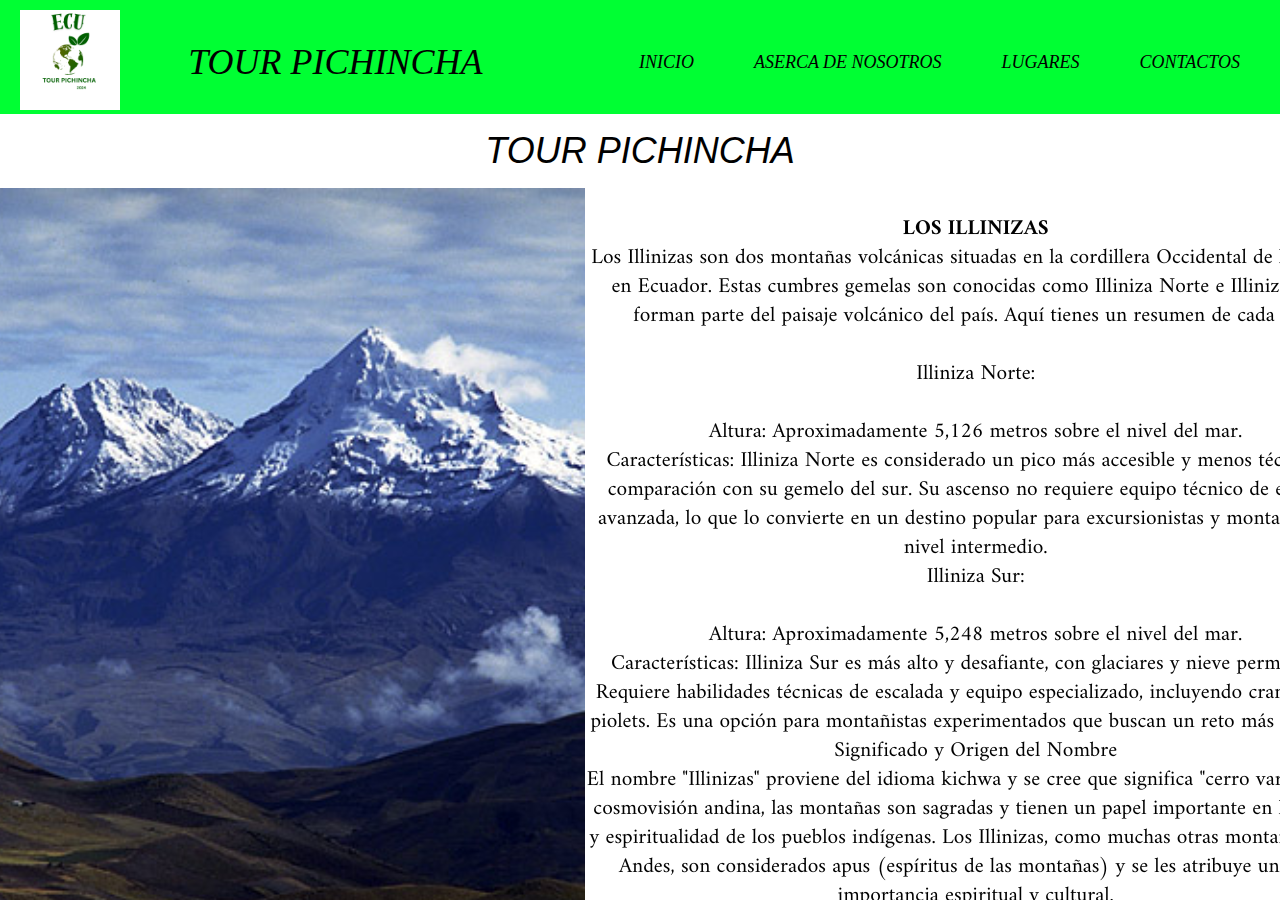
<file: index.html>
<!DOCTYPE html PUBLIC "-//W3C//DTD XHTML 1.0 Frameset//EN" "http://www.w3.org/TR/xhtml1/DTD/xhtml1-frameset.dtd">
<html xmlns="http://www.w3.org/1999/xhtml">
<head>
<meta http-equiv="Content-Type" content="text/html; charset=iso-8859-1" />
<title>Documento sin t&iacute;tulo</title>
</head>

<frameset rows="114,*" cols="*" framespacing="0" frameborder="no" border="0">
  <frame src="UntitledFrame-2.html" name="topFrame" scrolling="No" noresize="noresize" id="topFrame" title="topFrame" />
  <frame src="Untitled-1.html" name="mainFrame" id="mainFrame" title="mainFrame" />
</frameset>
<noframes><body>
</body>
</noframes></html>
</file>
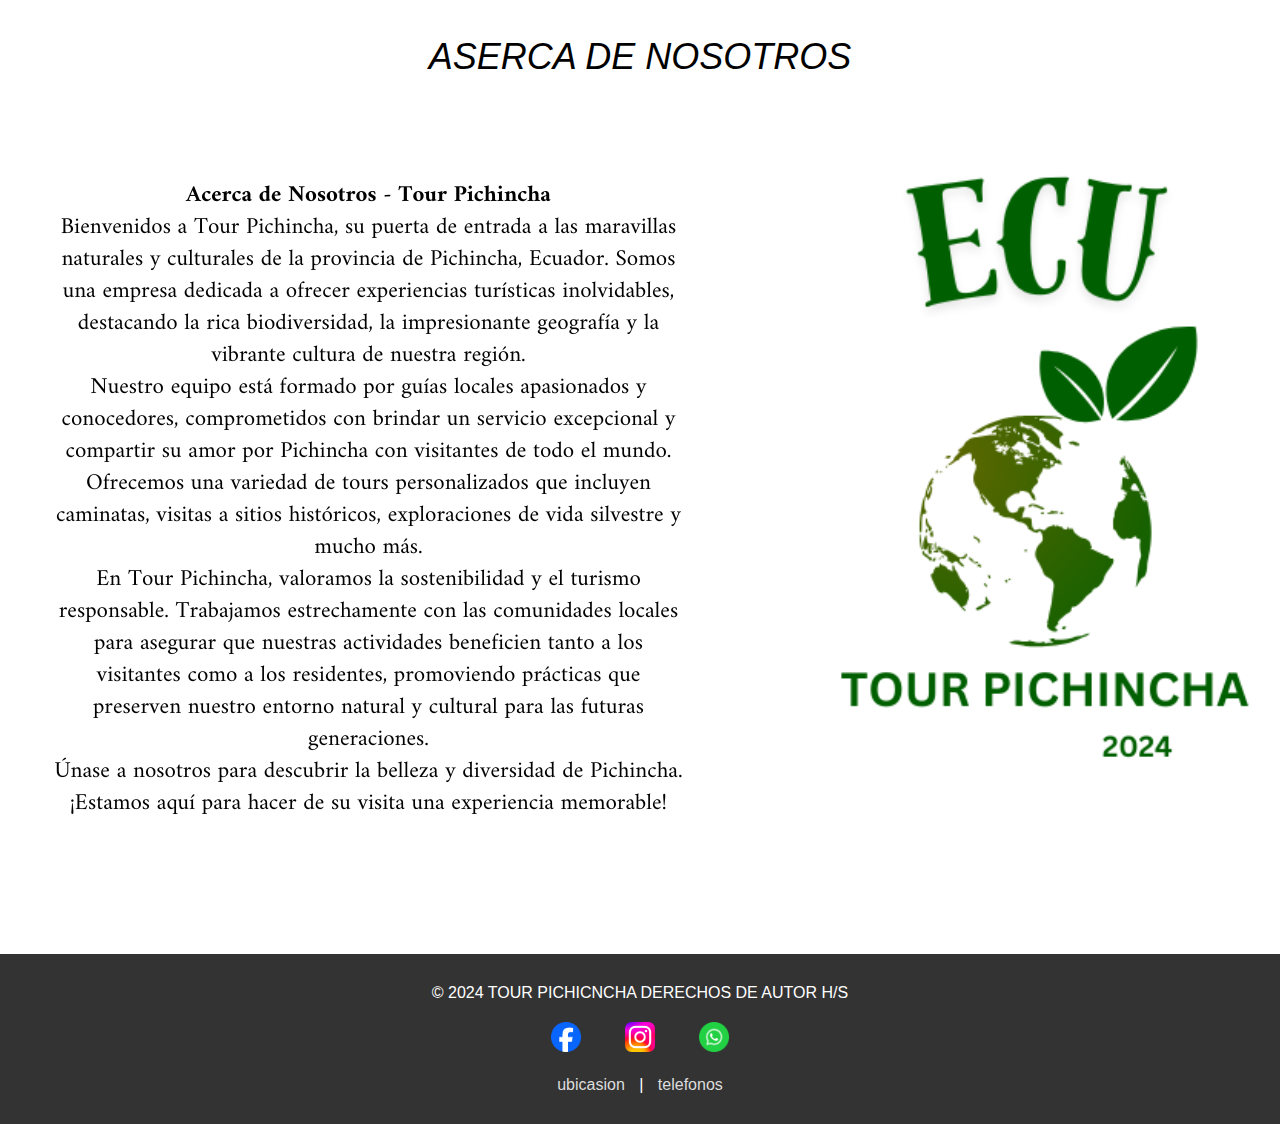
<file: Aserca de nosotros.html>
<!DOCTYPE html PUBLIC "-//W3C//DTD XHTML 1.0 Transitional//EN" "http://www.w3.org/TR/xhtml1/DTD/xhtml1-transitional.dtd">
<html xmlns="http://www.w3.org/1999/xhtml">
<head>
<meta http-equiv="Content-Type" content="text/html; charset=iso-8859-1" />
<title>Documento sin t&iacute;tulo</title>
<style type="text/css">
<!--
.Estilo1 {
	font-size: 36px;
	font-style: italic;
}
-->
</style>
</head>

<body>
<p align="center" class="Estilo1">ASERCA DE NOSOTROS </p>
<p align="center" class="Estilo1"><img src="img/Tour pichincha.png" width="1366" height="768" /></p>
   <style>
    body {
      font-family: Arial, sans-serif;
      margin: 0;
      padding: 0;
      display: flex;
      flex-direction: column;
      min-height: 100vh;
    }
    .content {
      flex: 1;
    }
    footer {
      background-color: #333;
      color: white;
      text-align: center;
      padding: 20px;
    }
    footer p {
      margin: 10px 0;
    }
    footer a {
      color: #ddd;
      text-decoration: none;
      margin: 0 10px;
    }
    footer a:hover {
      color: #fff;
    }
    .social-icons {
      margin: 20px 0;
    }
    .social-icons img {
      width: 30px;
      margin: 0 10px;
    }
  </style>
   <div class="content">
  <div align="center"></div>
</div>
  <footer>
    <p>&copy; 2024 TOUR PICHICNCHA DERECHOS DE AUTOR H/S </p>
    <div class="social-icons">
      <a href="https://www.facebook.com/profile.php?id=100075846469536" target="_blank">
        <img src="img/Facebook.png" alt="Facebook">      </a>
      <a href="https://www.Instagram.com" target="_blank">
        <img src="img/Instagram.png" alt="Instagram">      </a>
      <a href="https://api.whatsapp.com/send?phone=0992648398" target="_blank" class="imagen-flotante">
        <img src="img/whatsapp.png" alt="whatsapp">      </a>    </div>
    <p>
      <a href="https://www.google.com/maps?q=171111+Aloasi+Aloasi,+171110" target="_blank">ubicasion </a> |
      <a href="https://api.whatsapp.com/send?phone=0992648398" target="_blank" class="imagen-flotante">telefonos </a></p>
  </footer>
</body>

</html>
</file>
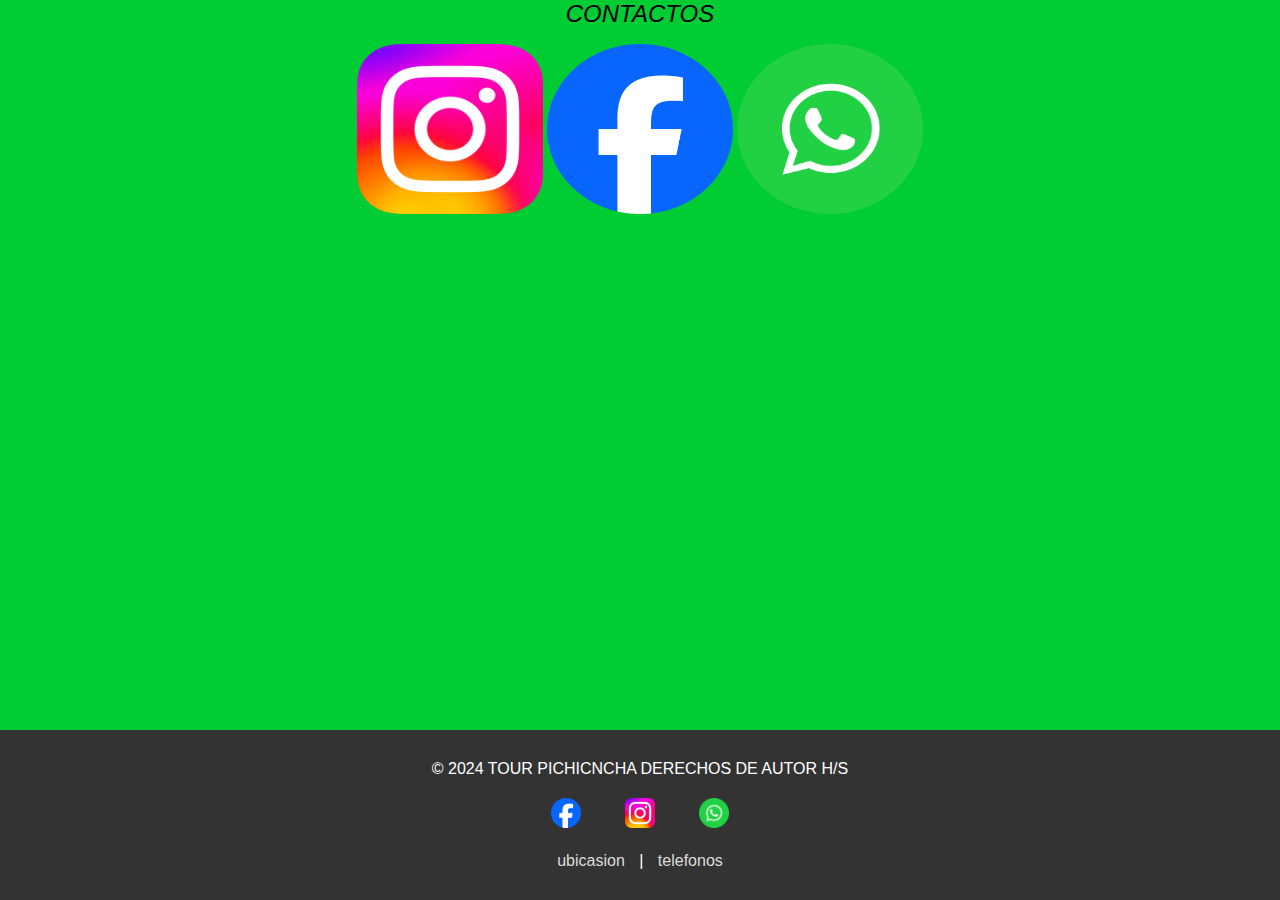
<file: Contactos.html>
<!DOCTYPE html PUBLIC "-//W3C//DTD XHTML 1.0 Transitional//EN" "http://www.w3.org/TR/xhtml1/DTD/xhtml1-transitional.dtd">
<html xmlns="http://www.w3.org/1999/xhtml">
<head>
<meta http-equiv="Content-Type" content="text/html; charset=iso-8859-1" />
<title>Documento sin t&iacute;tulo</title>
<style type="text/css">
<!--
.Estilo1 {
	font-size: 24px;
	font-style: italic;
}
body {
	background-color: #00CC33;
}
-->
</style>
</head>

<body>
<div align="center"><span class="Estilo1">CONTACTOS</span>
</div>
<p align="center"><a href="https://www.Instagram.com" target="_blank"><img src="img/Instagram.png" width="186" height="170" /></a> <a href="https://www.facebook.com/profile.php?id=100075846469536" target="_blank"><img src="img/Facebook.png" width="186" height="170" /></a> <a href="https://api.whatsapp.com/send?phone=0992648398" target="_blank" class="imagen-flotante"><img src="img/whatsapp.png" width="186" height="170" /></a></p>
</style>
</head>

<body>
<div align="center">
  <p>
    <style>
    body {
      font-family: Arial, sans-serif;
      margin: 0;
      padding: 0;
      display: flex;
      flex-direction: column;
      min-height: 100vh;
    }
    .content {
      flex: 1;
    }
    footer {
      background-color: #333;
      color: white;
      text-align: center;
      padding: 20px;
    }
    footer p {
      margin: 10px 0;
    }
    footer a {
      color: #ddd;
      text-decoration: none;
      margin: 0 10px;
    }
    footer a:hover {
      color: #fff;
    }
    .social-icons {
      margin: 20px 0;
    }
    .social-icons img {
      width: 30px;
      margin: 0 10px;
    }
  </style></p>
</div>
<div class="content">
  <div align="center"></div>
</div>
  <footer>
    <p>&copy; 2024 TOUR PICHICNCHA DERECHOS DE AUTOR H/S </p>
    <div class="social-icons">
      <a href="https://www.facebook.com/profile.php?id=100075846469536" target="_blank">
        <img src="img/Facebook.png" alt="Facebook">      </a>
      <a href="https://www.Instagram.com" target="_blank">
        <img src="img/Instagram.png" alt="Instagram">      </a>
      <a href="https://api.whatsapp.com/send?phone=0992648398" target="_blank" class="imagen-flotante">
        <img src="img/whatsapp.png" alt="whatsapp">      </a>    </div>
    <p>
      <a href="https://www.google.com/maps?q=171111+Aloasi+Aloasi,+171110" target="_blank">ubicasion </a> |
      <a href="https://api.whatsapp.com/send?phone=0992648398" target="_blank" class="imagen-flotante">telefonos </a></p>
  </footer>

</body>


</html>
</file>
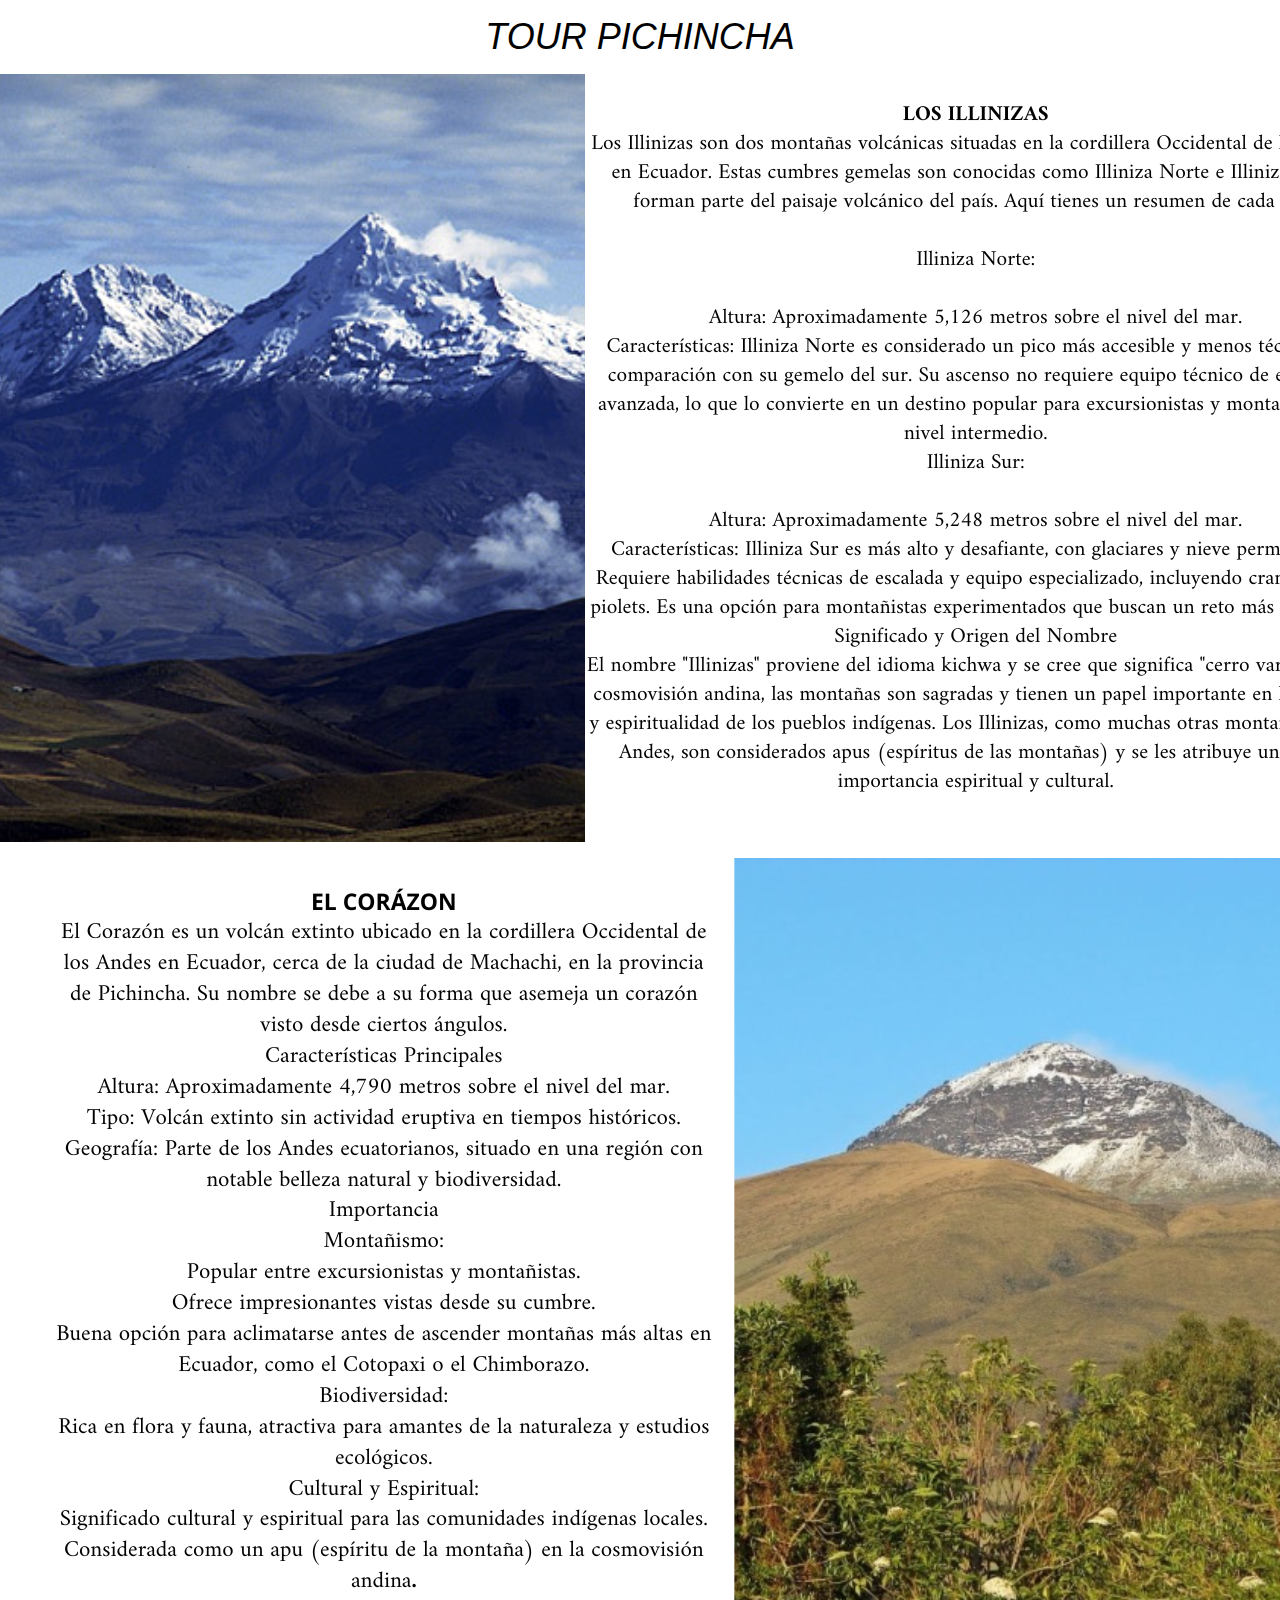
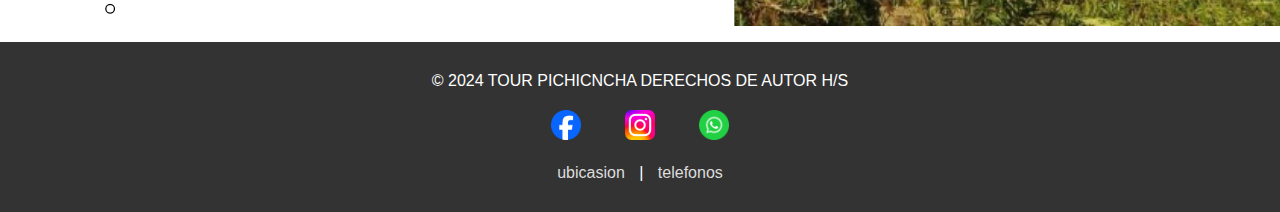
<file: Inicio.html>
<!DOCTYPE html PUBLIC "-//W3C//DTD XHTML 1.0 Transitional//EN" "http://www.w3.org/TR/xhtml1/DTD/xhtml1-transitional.dtd">
<html xmlns="http://www.w3.org/1999/xhtml">
<head>
<meta http-equiv="Content-Type" content="text/html; charset=iso-8859-1" />
<title>Documento sin t&iacute;tulo</title>
<style type="text/css">
<!--
.Estilo3 {
	font-size: 36px;
	font-style: italic;
}
.Estilo4 {font-size: 24px}
-->
</style>
</head>

<body>
<div align="center">
  <p>
    <style>
    body {
      font-family: Arial, sans-serif;
      margin: 0;
      padding: 0;
      display: flex;
      flex-direction: column;
      min-height: 100vh;
    }
    .content {
      flex: 1;
    }
    footer {
      background-color: #333;
      color: white;
      text-align: center;
      padding: 20px;
    }
    footer p {
      margin: 10px 0;
    }
    footer a {
      color: #ddd;
      text-decoration: none;
      margin: 0 10px;
    }
    footer a:hover {
      color: #fff;
    }
    .social-icons {
      margin: 20px 0;
    }
    .social-icons img {
      width: 30px;
      margin: 0 10px;
    }
  </style>
    </head>
    <body>
    <span class="Estilo3">TOUR PICHINCHA</span></p>
  <p><img src="img/Los illinizas.png" width="1366" height="768" /></p>
    <p><img src="img/El cor�zon.png" width="1366" height="768" /></p>
</div>
<div class="content">
  <div align="center"></div>
  </div>
  <footer>
    <p>&copy; 2024 TOUR PICHICNCHA DERECHOS DE AUTOR H/S </p>
    <div class="social-icons">
      <a href="https://www.facebook.com/profile.php?id=100075846469536" target="_blank">
        <img src="img/Facebook.png" alt="Facebook">      </a>
      <a href="https://www.Instagram.com" target="_blank">
        <img src="img/Instagram.png" alt="Instagram">      </a>
      <a href="https://api.whatsapp.com/send?phone=0992648398" target="_blank" class="imagen-flotante">
        <img src="img/whatsapp.png" alt="whatsapp">      </a>    </div>
    <p>
      <a href="https://www.google.com/maps?q=171111+Aloasi+Aloasi,+171110" target="_blank">ubicasion </a> |
      <a href="https://api.whatsapp.com/send?phone=0992648398" target="_blank" class="imagen-flotante">telefonos </a></p>
  </footer>
</body>

</html>
</file>
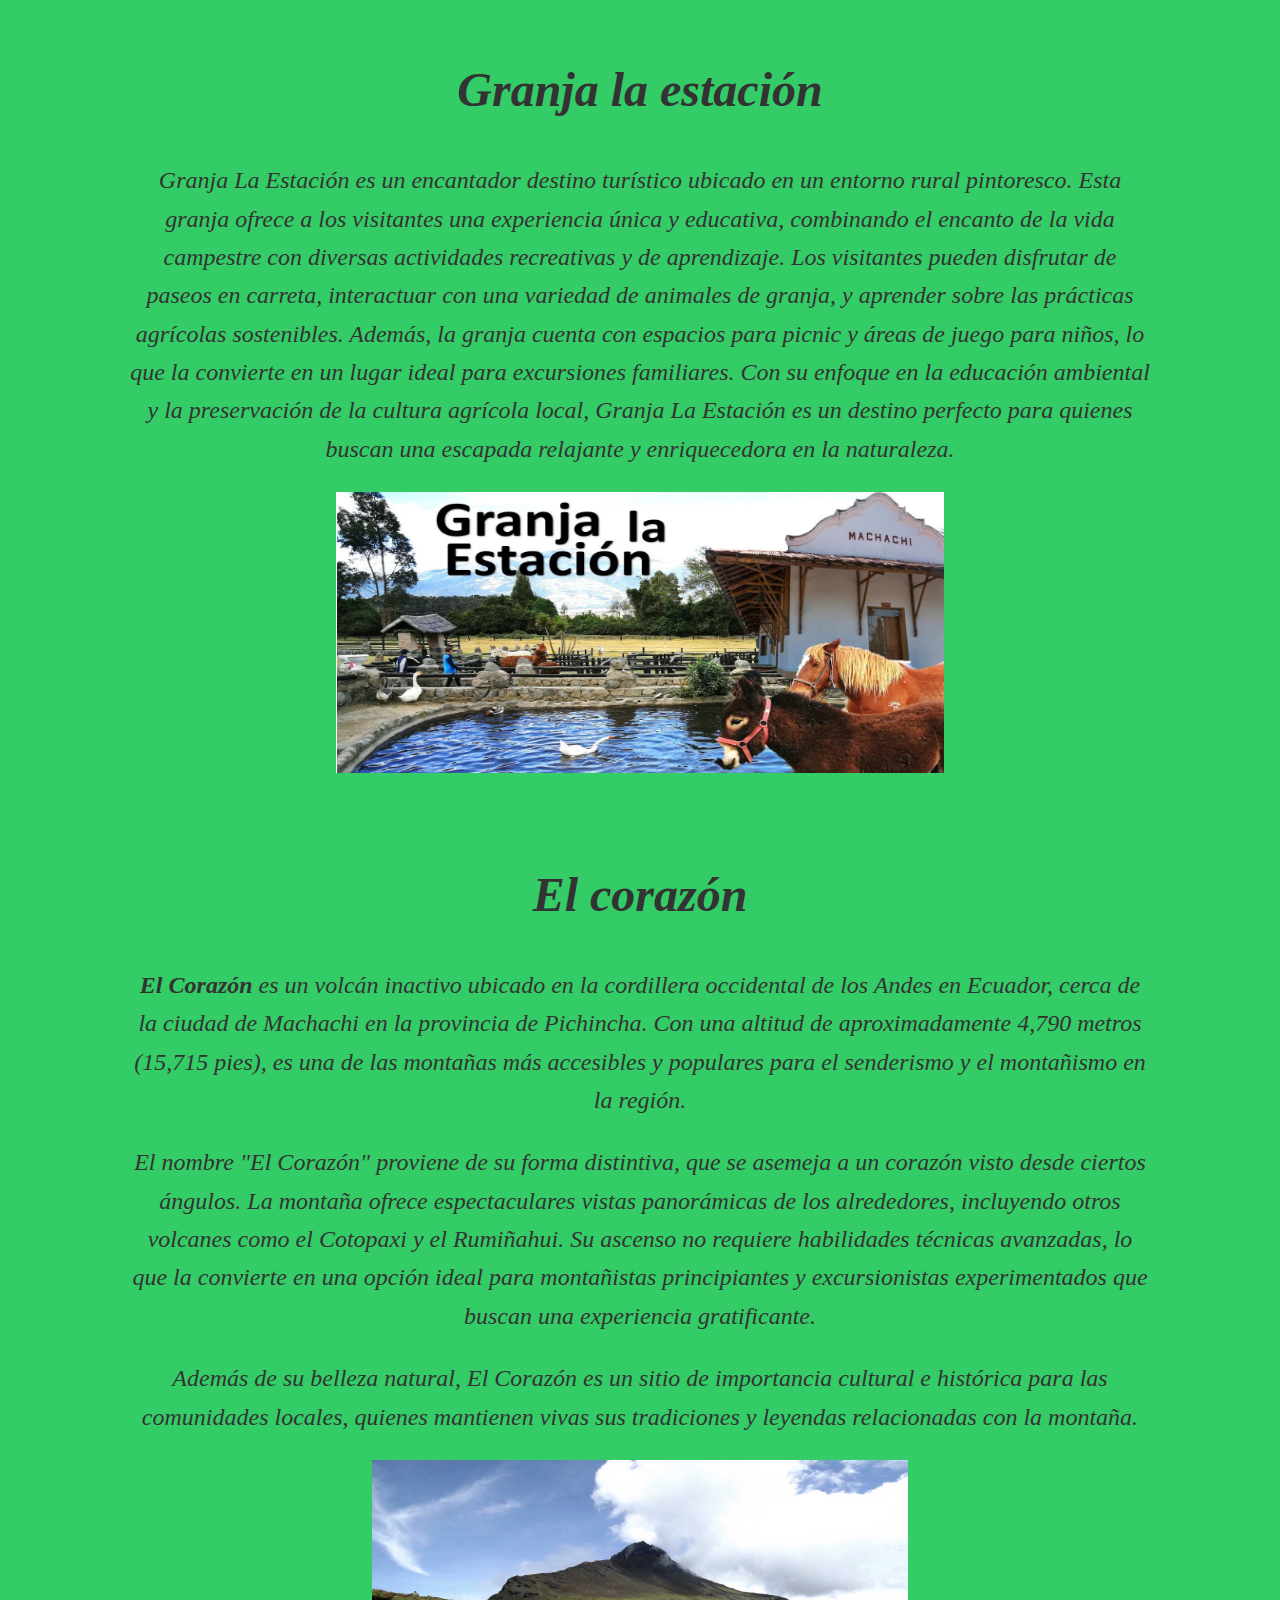
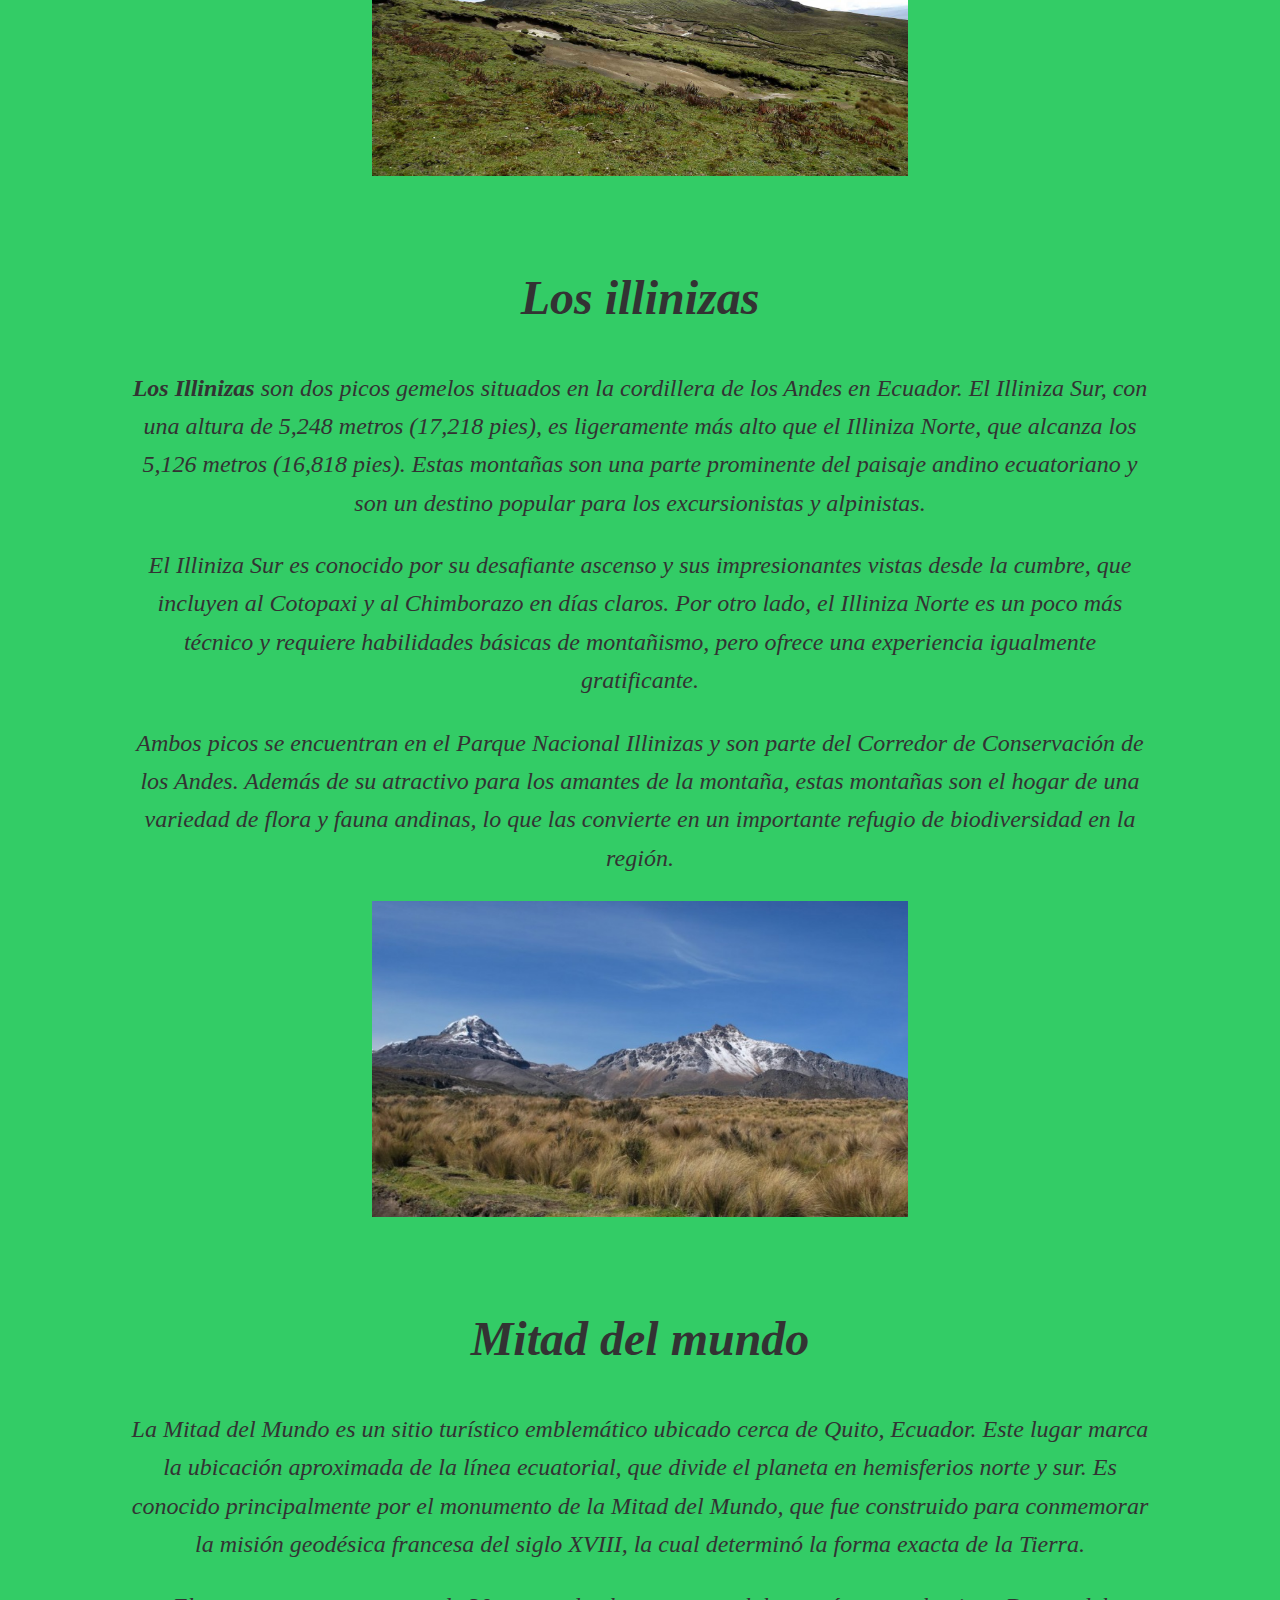
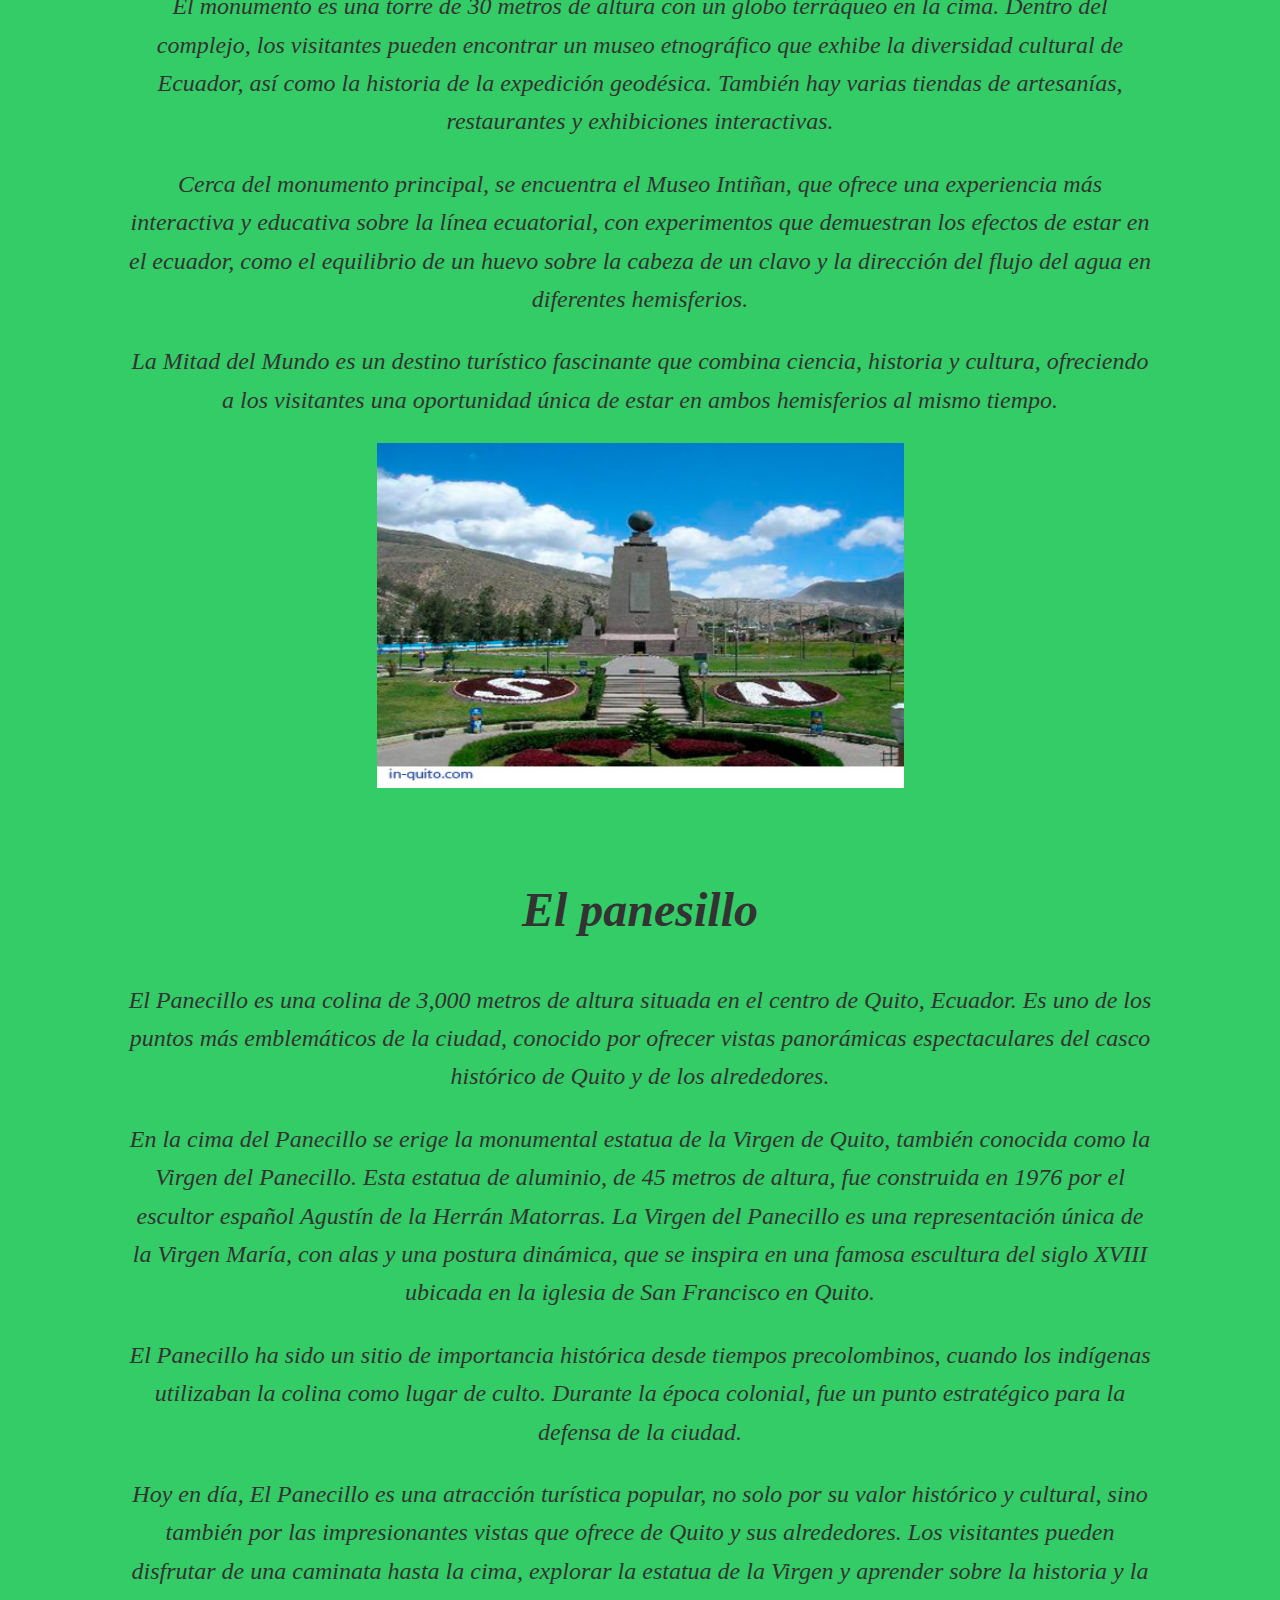
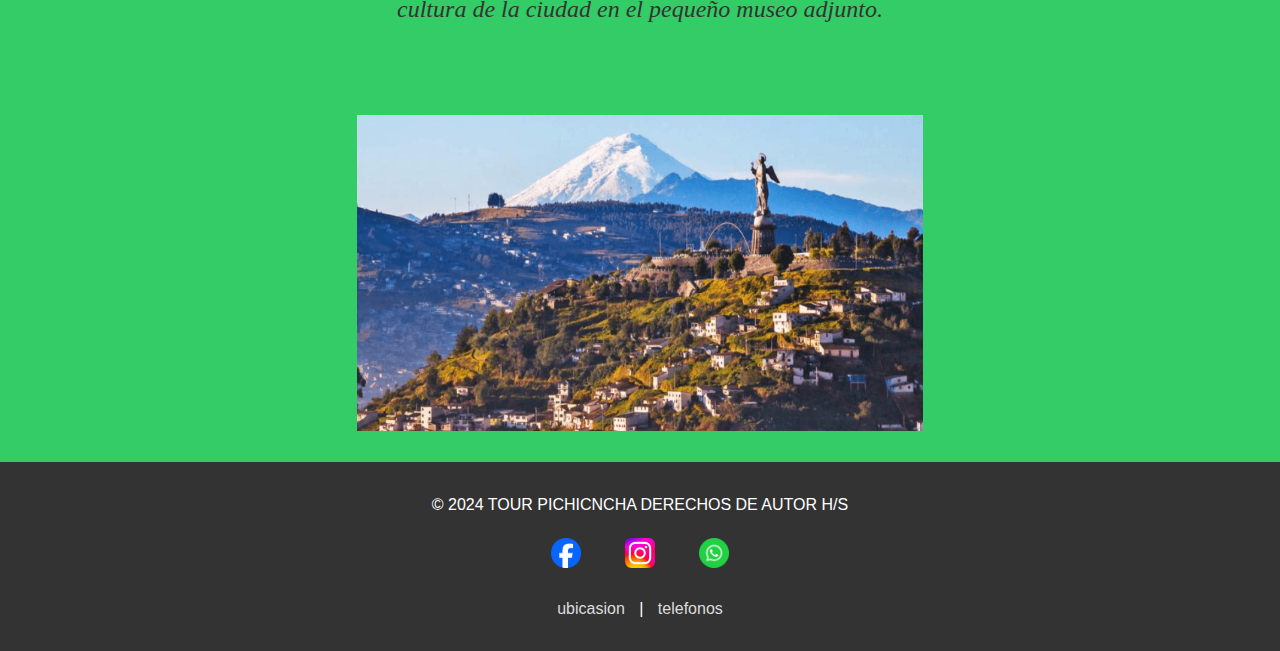
<file: Lugares.html>
<!DOCTYPE html>
<html lang="es">
<head>
  <meta charset="UTF-8">
  <meta name="viewport" content="width=device-width, initial-scale=1.0">
  <title>Imagen con Movimiento y Hipervínculo</title>
  <style>
    body {
      font-family: Arial, sans-serif;
      line-height: 1.6;
      margin: 0;
      padding: 0;
      background-color: #33CC66;
      color: #333;
      text-align: center;
    }
    .container {
      width: 80%;
      margin: auto;
      overflow: hidden;
      padding: 20px;
    }
    .link-image {
      display: inline-block;
      animation: move 2s infinite alternate;
    }
    @keyframes move {
      0% {
        transform: translateX(0);
      }
      100% {
        transform: translateX(20px);
      }
    }
  .link-image1 {      display: inline-block;
      animation: move 2s infinite alternate;
}
  .link-image11 {display: inline-block;
      animation: move 2s infinite alternate;
}
  .container1 {      width: 80%;
      margin: auto;
      overflow: hidden;
      padding: 20px;
}
.link-image111 {display: inline-block;
      animation: move 2s infinite alternate;
}
  .link-image1111 {display: inline-block;
      animation: move 2s infinite alternate;
}
  .link-image1112 {display: inline-block;
      animation: move 2s infinite alternate;
}
  .link-image1113 {display: inline-block;
      animation: move 2s infinite alternate;
}
.link-image11111 {display: inline-block;
      animation: move 2s infinite alternate;
}
  .link-image112 {display: inline-block;
      animation: move 2s infinite alternate;
}
  .link-image113 {display: inline-block;
      animation: move 2s infinite alternate;
}
  .link-image114 {display: inline-block;
      animation: move 2s infinite alternate;
}
  .link-image1141 {display: inline-block;
      animation: move 2s infinite alternate;
}
  .Estilo2 {
	width: 80%;
	margin: auto;
	overflow: hidden;
	padding: 20px;
	font-size: 24px;
	font-family: "Times New Roman", Times, serif;
	font-style: italic;
}
  </style>
<meta http-equiv="Content-Type" content="text/html; charset=utf-8"></head>
<body>
<div class="Estilo2">
  <h1>Granja la estación </h1>
  <p>Granja La Estación es un encantador destino turístico ubicado en un entorno rural pintoresco. Esta granja ofrece a los visitantes una experiencia única y educativa, combinando el encanto de la vida campestre con diversas actividades recreativas y de aprendizaje.
  Los visitantes pueden disfrutar de paseos en carreta, interactuar con una variedad de animales de granja, y aprender sobre las prácticas agrícolas sostenibles. Además, la granja cuenta con espacios para picnic y áreas de juego para niños, lo que la convierte en un lugar ideal para excursiones familiares.
  Con su enfoque en la educación ambiental y la preservación de la cultura agrícola local, Granja La Estación es un destino perfecto para quienes buscan una escapada relajante y enriquecedora en la naturaleza.</p>
  <a href="https://www.google.com/maps/place/Granja+La+Estaci%C3%B3n/@-0.5174193,-78.6010659,415m/data=!3m1!1e3!4m6!3m5!1s0x91d5abd9d0fc68f3:0x40d5ce46ce996431!8m2!3d-0.5175024!4d-78.5997302!16s%2Fg%2F11b5qhxs0q?entry=ttu" target="_blank" class="link-image11"> <img src="img/Granja la estación.jpg" alt="Descripción de la imagen" width="608" height="281"> </a> </div>
  <div class="Estilo2">
  <h1>El corazón </h1>
  <p><strong>El Corazón</strong> es un volcán inactivo ubicado en la cordillera occidental de los Andes en Ecuador, cerca de la ciudad de Machachi en la provincia de Pichincha. Con una altitud de aproximadamente 4,790 metros (15,715 pies), es una de las montañas más accesibles y populares para el senderismo y el montañismo en la región.</p>
  <p>El nombre "El Corazón" proviene de su forma distintiva, que se asemeja a un corazón visto desde ciertos ángulos. La montaña ofrece espectaculares vistas panorámicas de los alrededores, incluyendo otros volcanes como el Cotopaxi y el Rumiñahui. Su ascenso no requiere habilidades técnicas avanzadas, lo que la convierte en una opción ideal para montañistas principiantes y excursionistas experimentados que buscan una experiencia gratificante.</p>
  <p>Además de su belleza natural, El Corazón es un sitio de importancia cultural e histórica para las comunidades locales, quienes mantienen vivas sus tradiciones y leyendas relacionadas con la montaña.</p>
  <span class="Estilo2"><a href="https://www.google.com/maps/place/Volc%C3%A1n+Coraz%C3%B3n/@-0.5377563,-78.6789109,3316m/data=!3m1!1e3!4m14!1m7!3m6!1s0x91d500975c1f2071:0x6f2357d524b0a84!2zVm9sY8OhbiBDb3JhesOzbg!8m2!3d-0.5377778!4d-78.6686111!16zL20vMDR2bXZ5!3m5!1s0x91d500975c1f2071:0x6f2357d524b0a84!8m2!3d-0.5377778!4d-78.6686111!16zL20vMDR2bXZ5?entry=ttu" target="_blank" class="link-image11"><img src="img/El corazón.jpg" width="536" height="316"></a></span></div>
   <div class="Estilo2">
  <h1>Los illinizas </h1>
  <p><strong>Los Illinizas</strong> son dos picos gemelos situados en la cordillera de los Andes en Ecuador. El Illiniza Sur, con una altura de 5,248 metros (17,218 pies), es ligeramente más alto que el Illiniza Norte, que alcanza los 5,126 metros (16,818 pies). Estas montañas son una parte prominente del paisaje andino ecuatoriano y son un destino popular para los excursionistas y alpinistas.</p>
  <p>El Illiniza Sur es conocido por su desafiante ascenso y sus impresionantes vistas desde la cumbre, que incluyen al Cotopaxi y al Chimborazo en días claros. Por otro lado, el Illiniza Norte es un poco más técnico y requiere habilidades básicas de montañismo, pero ofrece una experiencia igualmente gratificante.</p>
  <p>Ambos picos se encuentran en el Parque Nacional Illinizas y son parte del Corredor de Conservación de los Andes. Además de su atractivo para los amantes de la montaña, estas montañas son el hogar de una variedad de flora y fauna andinas, lo que las convierte en un importante refugio de biodiversidad en la región.</p>
  <span class="container1"><a href="https://www.google.com/maps/place/Illiniza/@-0.6082638,-78.9825071,53061m/data=!3m1!1e3!4m10!1m2!2m1!1slos+illinizas!3m6!1s0x91d4fecd40ac9709:0x3e56acb98a42527a!8m2!3d-0.6633333!4d-78.715!15sCg1sb3MgaWxsaW5pemFzkgEHdm9sY2Fub-ABAA!16zL20vMDMwNzF2?entry=ttu" target="_blank" class="link-image112"><img src="img/Los illinizas 2.jpg" width="536" height="316"></a></span></div> 
   <div class="Estilo2">
  <h1> Mitad del mundo </h1>
  <p>La Mitad del Mundo es un sitio turístico emblemático ubicado cerca de Quito, Ecuador. Este lugar marca la ubicación aproximada de la línea ecuatorial, que divide el planeta en hemisferios norte y sur. Es conocido principalmente por el monumento de la Mitad del Mundo, que fue construido para conmemorar la misión geodésica francesa del siglo XVIII, la cual determinó la forma exacta de la Tierra.</p>
  <p>El monumento es una torre de 30 metros de altura con un globo terráqueo en la cima. Dentro del complejo, los visitantes pueden encontrar un museo etnográfico que exhibe la diversidad cultural de Ecuador, así como la historia de la expedición geodésica. También hay varias tiendas de artesanías, restaurantes y exhibiciones interactivas.</p>
  <p>Cerca del monumento principal, se encuentra el Museo Intiñan, que ofrece una experiencia más interactiva y educativa sobre la línea ecuatorial, con experimentos que demuestran los efectos de estar en el ecuador, como el equilibrio de un huevo sobre la cabeza de un clavo y la dirección del flujo del agua en diferentes hemisferios.</p>
  <p>La Mitad del Mundo es un destino turístico fascinante que combina ciencia, historia y cultura, ofreciendo a los visitantes una oportunidad única de estar en ambos hemisferios al mismo tiempo.</p>
  <span class="container1"><a href="https://www.google.com/maps/place/Mitad+del+Mundo/@-0.0021387,-78.4583386,17z/data=!4m14!1m7!3m6!1s0x91d5881ef89bad91:0xb2e1699b00a1a9b8!2sMitad+del+Mundo!8m2!3d-0.0021441!4d-78.4557637!16zL20vMDVzM2tu!3m5!1s0x91d5881ef89bad91:0xb2e1699b00a1a9b8!8m2!3d-0.0021441!4d-78.4557637!16zL20vMDVzM2tu?entry=ttu" target="_blank" class="link-image113"><img src="img/La mitad del mundo.jpg" width="527" height="345"></a></span></div> 
   <div class="Estilo2">
  <h1>El panesillo </h1>
  <p>El Panecillo es una colina de 3,000 metros de altura situada en el centro de Quito, Ecuador. Es uno de los puntos más emblemáticos de la ciudad, conocido por ofrecer vistas panorámicas espectaculares del casco histórico de Quito y de los alrededores.</p>
  <p>En la cima del Panecillo se erige la monumental estatua de la Virgen de Quito, también conocida como la Virgen del Panecillo. Esta estatua de aluminio, de 45 metros de altura, fue construida en 1976 por el escultor español Agustín de la Herrán Matorras. La Virgen del Panecillo es una representación única de la Virgen María, con alas y una postura dinámica, que se inspira en una famosa escultura del siglo XVIII ubicada en la iglesia de San Francisco en Quito.</p>
  <p>El Panecillo ha sido un sitio de importancia histórica desde tiempos precolombinos, cuando los indígenas utilizaban la colina como lugar de culto. Durante la época colonial, fue un punto estratégico para la defensa de la ciudad.</p>
  <p>Hoy en día, El Panecillo es una atracción turística popular, no solo por su valor histórico y cultural, sino también por las impresionantes vistas que ofrece de Quito y sus alrededores. Los visitantes pueden disfrutar de una caminata hasta la cima, explorar la estatua de la Virgen y aprender sobre la historia y la cultura de la ciudad en el pequeño museo adjunto.</p>
  <p>&nbsp;</p>
  <span class="container1"><a href="https://www.google.com/maps/place/El+Panecillo/@-0.230788,-78.5287859,16z/data=!4m14!1m7!3m6!1s0x91d5999d12fb6d35:0xf3459d4e792711c2!2sEl+Panecillo!8m2!3d-0.2303178!4d-78.5192298!16zL20vMDYzanky!3m5!1s0x91d5999d12fb6d35:0xf3459d4e792711c2!8m2!3d-0.2303178!4d-78.5192298!16zL20vMDYzanky?entry=ttu" target="_blank" class="link-image1141"><img src="img/El panesillo.png" width="566" height="316"></a></span></div>
      <style>
    body {
      font-family: Arial, sans-serif;
      margin: 0;
      padding: 0;
      display: flex;
      flex-direction: column;
      min-height: 100vh;
    }
    .content {
      flex: 1;
    }
    footer {
      background-color: #333;
      color: white;
      text-align: center;
      padding: 20px;
    }
    footer p {
      margin: 10px 0;
    }
    footer a {
      color: #ddd;
      text-decoration: none;
      margin: 0 10px;
    }
    footer a:hover {
      color: #fff;
    }
    .social-icons {
      margin: 20px 0;
    }
    .social-icons img {
      width: 30px;
      margin: 0 10px;
    }
  </style>
    </head>
    <body></div>
    <div class="content">
  <div align="center"></div>
</div>
  <footer>
    <p>&copy; 2024 TOUR PICHICNCHA DERECHOS DE AUTOR H/S </p>
    <div class="social-icons">
      <a href="https://www.facebook.com/profile.php?id=100075846469536" target="_blank">
        <img src="img/Facebook.png" alt="Facebook">      </a>
      <a href="https://www.Instagram.com" target="_blank">
        <img src="img/Instagram.png" alt="Instagram">      </a>
      <a href="https://api.whatsapp.com/send?phone=0992648398" target="_blank" class="imagen-flotante">
        <img src="img/whatsapp.png" alt="whatsapp">      </a>    </div>
    <p>
      <a href="https://www.google.com/maps?q=171111+Aloasi+Aloasi,+171110" target="_blank">ubicasion </a> |
      <a href="https://api.whatsapp.com/send?phone=0992648398" target="_blank" class="imagen-flotante">telefonos </a></p>
  </footer>

</body>
</html>
</file>
